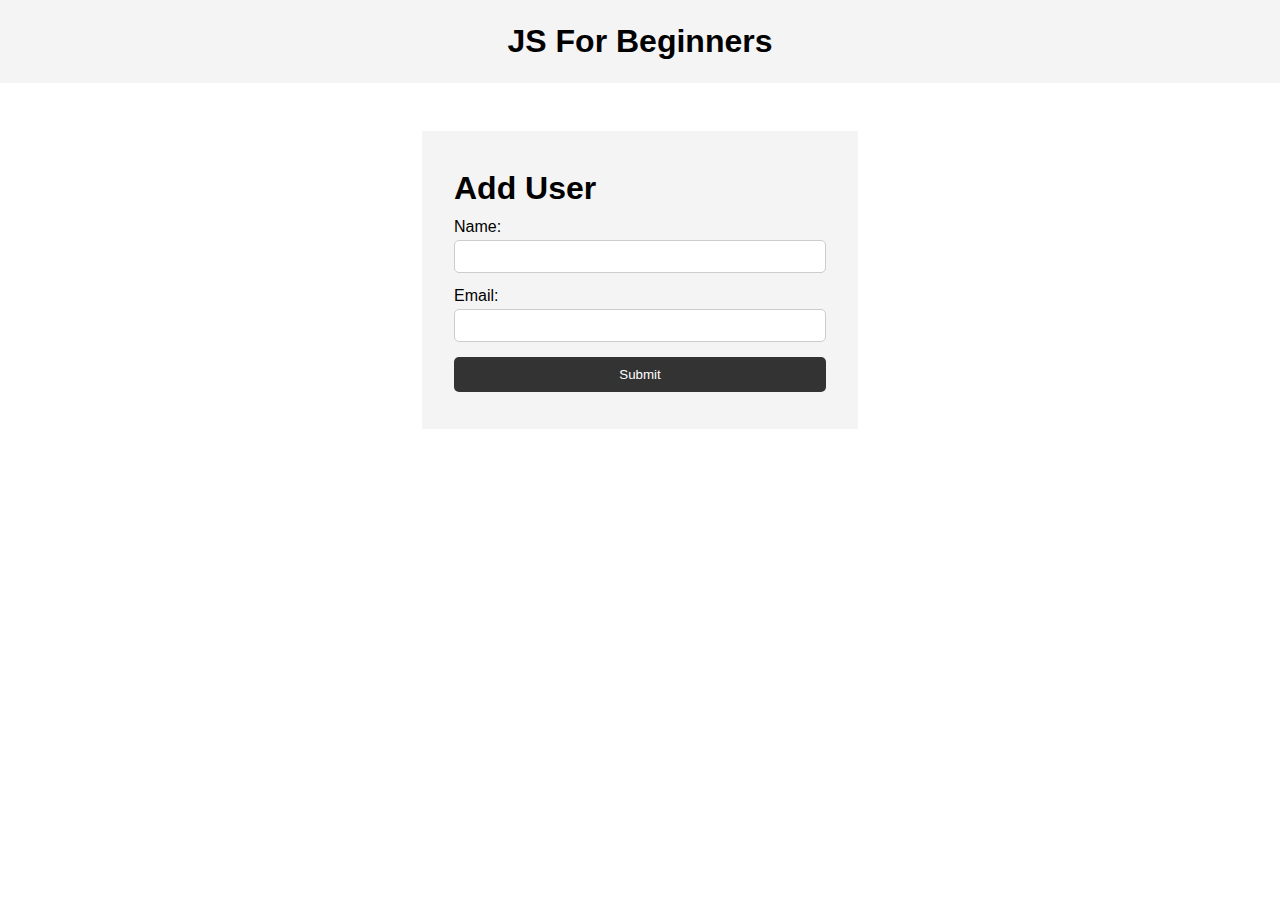
<file: day 3/index.html>
<!DOCTYPE html>
<html lang="en">
  <head>
    <meta charset="UTF-8" />
    <meta name="viewport" content="width=device-width, initial-scale=1.0" />
    <meta http-equiv="X-UA-Compatible" content="ie=edge" />
    <title>JS For Beginners</title>
    <link rel="stylesheet" href="style.css">
  </head>
  <body>
    <header>
      <h1>JS For Beginners</h1>
    </header>

    <section class="container">
      <form id="my-form">
        <h1>Add User</h1>
        <div class="msg"></div>
        <div>
          <label for="name">Name:</label>
          <input type="text" id="name">
        </div>
        <div>
          <label for="email">Email:</label>
          <input type="text" id="email">
        </div>
        <input class="btn" type="submit" value="Submit">
      </form>

      <ul id="users"></ul>

      <!-- <ul class="items">
        <li class="item">Item 1</li>
        <li class="item">Item 2</li>
        <li class="item">Item 3</li>
      </ul> -->
    </section>
    

    <script src="main.js"></script>
  </body>
</html>
</file>
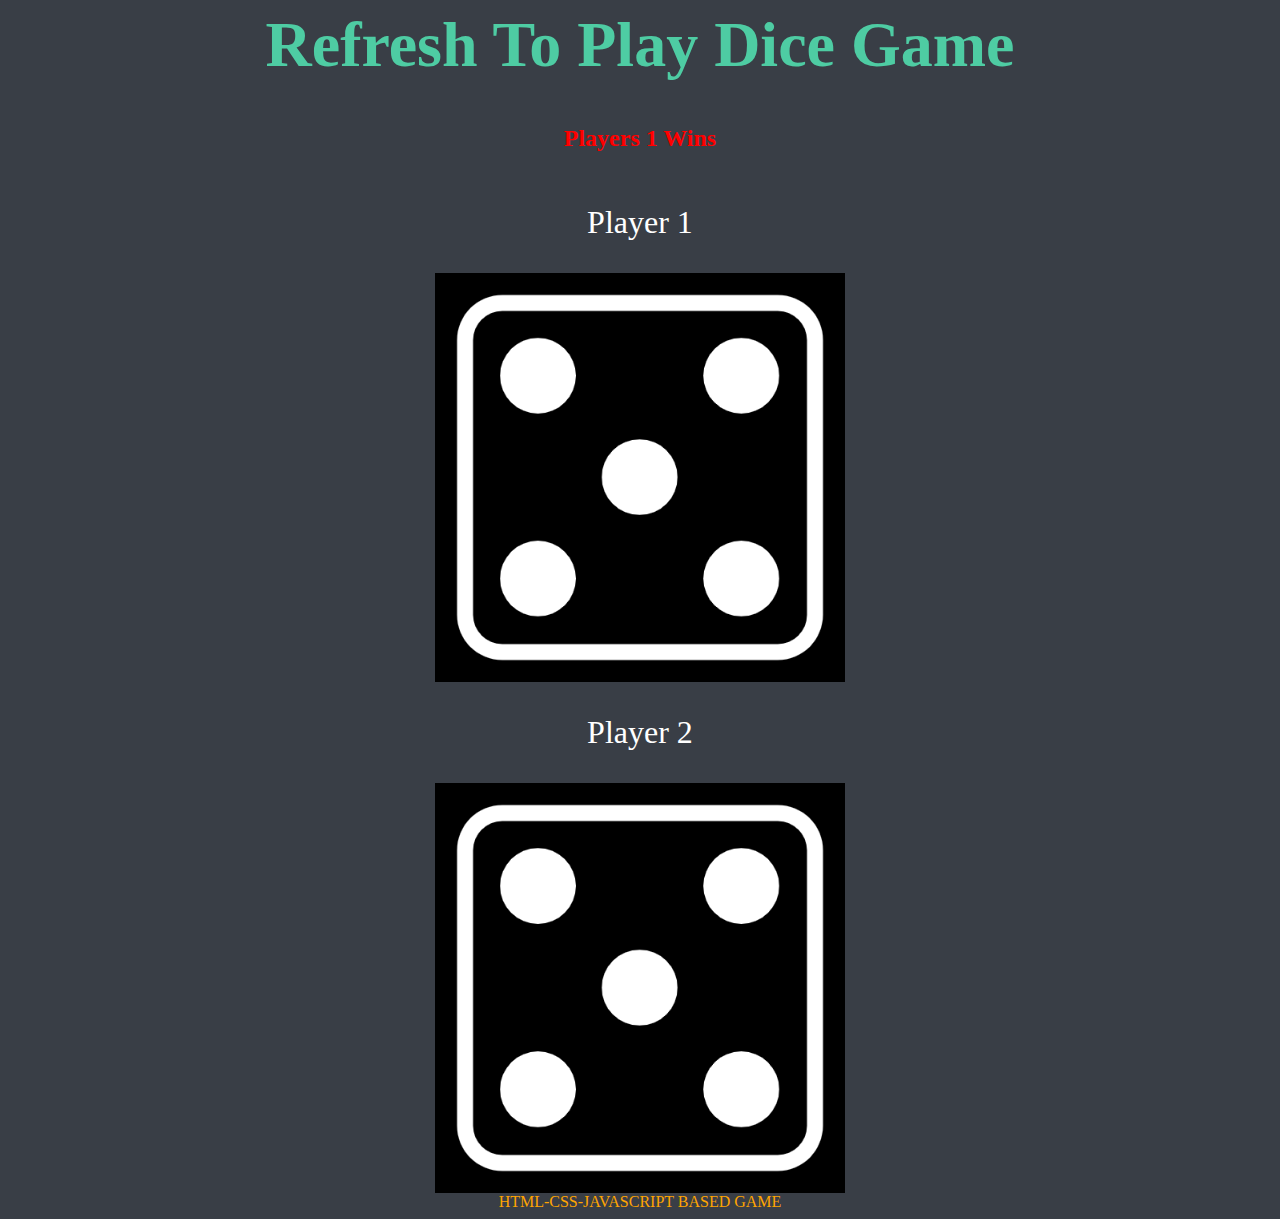
<file: dice/index.html>
<html lang="en" dir="ltr">
<head>
    <meta charset="utf-8">
    <title> Dice Game</title>
    <link rel="stylesheet" href="styles.css">
</head>
<body>
    <div class="container">
        <h1>Refresh To Play Dice Game</h1>
        <h2 style="color: red;">Who is The Winner?</h2>
        
        
        <div class = "dice">
            <p>Player 1</p>
            <img class="img1" src="image/dice6.png">
        </div>

        <div class = "dice">
            <p>Player 2</p>
            <img class="img2" src="image/dice6.png">
        </div>

        

        <script src="Index.js" charset="utf-8"></script>
        <footer style="color: orange;">
            HTML-CSS-JAVASCRIPT BASED GAME
        </footer>
    </div>
</body>
</html>
</file>
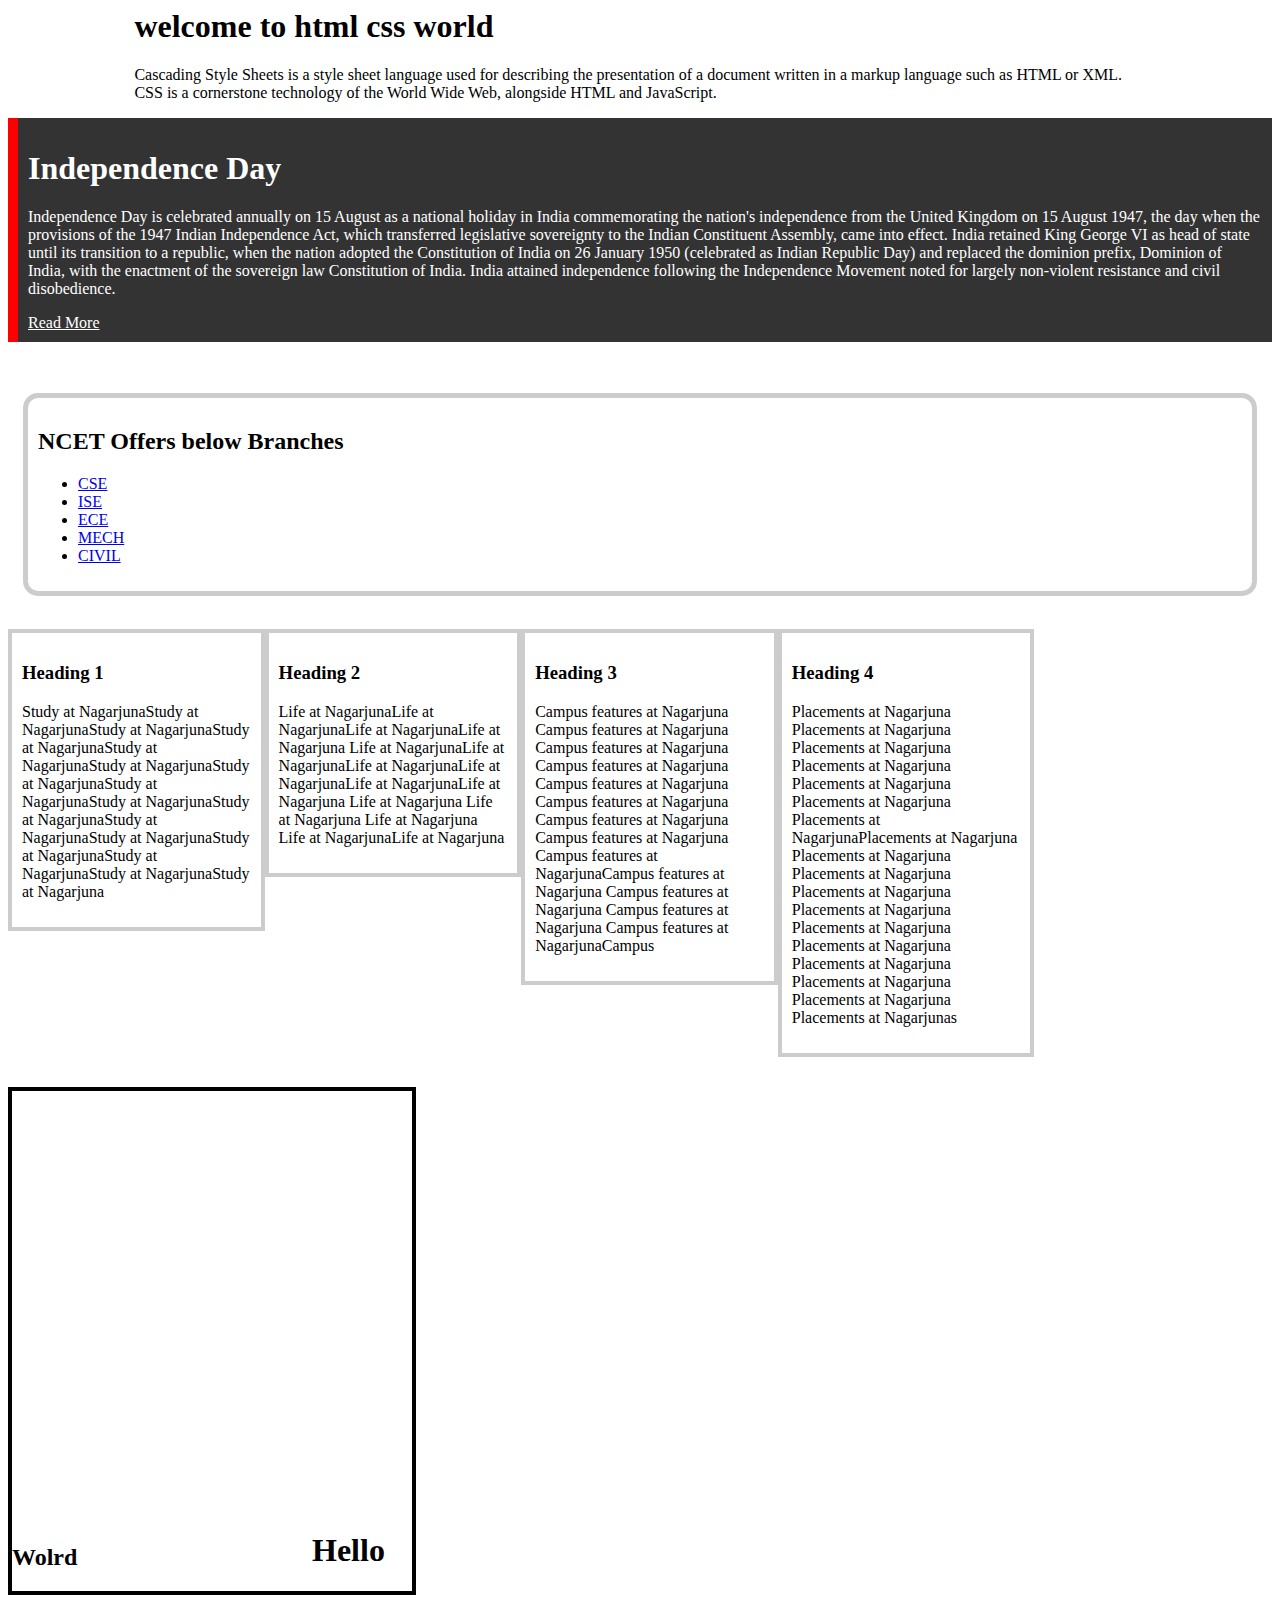
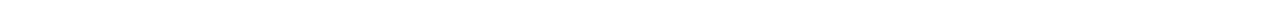
<file: HTML_CSS/index.html>
<html lang="em">
<head>
    <title> CSS to html file -Demo</title>
   <link rel="stylesheet" type="text/css" href="css/stylesheet.css">
    
    </head>
    <body>
        <div class="container">
            <h1> welcome to html css world</h1>
           <p>Cascading Style Sheets is a style sheet language used for describing the presentation of a document written in a markup language such as HTML or XML. CSS is a cornerstone technology of the World Wide Web, alongside HTML and JavaScript. </p> 
        </div>
        <div class="box-1">
            <h1>Independence Day</h1>
            <p>Independence Day is celebrated annually on 15 August as a national holiday in India commemorating the nation's independence from the United Kingdom on 15 August 1947, the day when the provisions of the 1947 Indian Independence Act, which transferred legislative sovereignty to the Indian Constituent Assembly, came into effect. India retained King George VI as head of state until its transition to a republic, when the nation adopted the Constitution of India on 26 January 1950 (celebrated as Indian Republic Day) and replaced the dominion prefix, Dominion of India, with the enactment of the sovereign law Constitution of India. India attained independence following the Independence Movement noted for largely non-violent resistance and civil disobedience.
            </p>
                <a class="button" href="https://en.wikipedia.org/wiki/Independence_Day_(India)">Read More</a>
        </div>
        <br>
        <br>
            <div class="branches">
                <h2> NCET Offers below Branches </h2>
                <ul>
                    <li><a href="a">CSE</a></li>
                    <li><a href="a">ISE</a></li>
                    <li><a href="a">ECE</a></li>
                    <li><a href="a">MECH</a></li>
                    <li><a href="a">CIVIL</a></li>
                </ul>
            </div>
        <br>
        <div class="block">
        <h3>Heading 1</h3>
        <p> Study at NagarjunaStudy at NagarjunaStudy at NagarjunaStudy at NagarjunaStudy at NagarjunaStudy at NagarjunaStudy at NagarjunaStudy at NagarjunaStudy at NagarjunaStudy at NagarjunaStudy at NagarjunaStudy at NagarjunaStudy at NagarjunaStudy at NagarjunaStudy at NagarjunaStudy at Nagarjuna</p>
        </div>
        <div class="block">
        <h3>Heading 2</h3>
        <p> Life at NagarjunaLife at NagarjunaLife at NagarjunaLife at Nagarjuna Life at NagarjunaLife at NagarjunaLife at NagarjunaLife at NagarjunaLife at NagarjunaLife at Nagarjuna Life at Nagarjuna Life at Nagarjuna Life at Nagarjuna Life at NagarjunaLife at Nagarjuna</p>
        </div>
        <div class="block">
        <h3>Heading 3</h3>
            <p> Campus features at Nagarjuna Campus features at Nagarjuna Campus features at Nagarjuna Campus features at Nagarjuna Campus features at Nagarjuna Campus features at Nagarjuna Campus features at Nagarjuna Campus features at Nagarjuna Campus features at NagarjunaCampus features at Nagarjuna Campus features at Nagarjuna Campus features at Nagarjuna Campus features at NagarjunaCampus </p>
        </div>
        <div class="block">
        <h3>Heading 4</h3>
        <p> Placements at Nagarjuna  Placements at Nagarjuna Placements at Nagarjuna Placements at Nagarjuna Placements at Nagarjuna Placements at Nagarjuna Placements at NagarjunaPlacements at Nagarjuna Placements at Nagarjuna Placements at Nagarjuna Placements at Nagarjuna Placements at Nagarjuna Placements at Nagarjuna  Placements at Nagarjuna Placements at Nagarjuna Placements at Nagarjuna Placements at Nagarjuna Placements at Nagarjunas</p>
        
        </div>
        <br>
        <br>
        <div class="clr"> </div>
        <div class="p-box">
        <h1>Hello</h1>
        <h2>Wolrd</h2></div>
        <br>
        <div class="clr"> </div>
    </body>
</html>
</file>
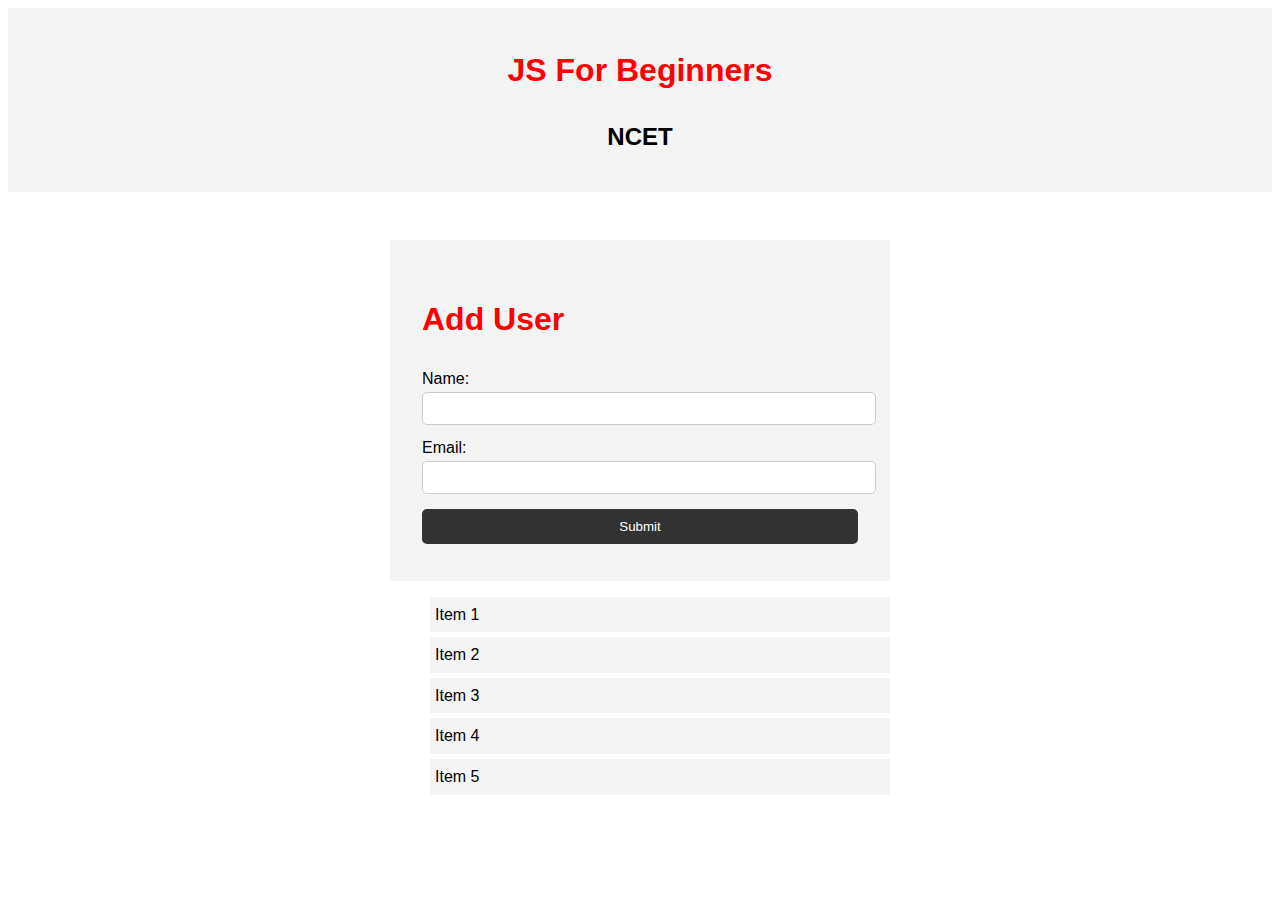
<file: js/index.html>
<!DOCTYPE html>
<html lang="en">
  <head>
    <title>JS For Beginners</title>
    <link rel="stylesheet" href="style.css">
  </head>
  <body>
    <header>
      <h1>JS For Beginners</h1>
      <h2>NCET</h2>
    </header>

    <section class="container">
      <form id="my-form">
        <h1>Add User</h1>

        <div class="msg"></div>
        <div>
          <label for="name">Name:</label>
          <input type="text" id="name">
        </div>
        <div>
          <label for="email">Email:</label>
          <input type="text" id="email">
        </div>
        <input class="btn" type="submit" value="Submit">
      </form>

      <ul id="users"></ul>

      <ul class="items">
        <li class="item1">Item 1</li>
        <li class="item2">Item 2</li>
        <li class="item3">Item 3</li>
        <li class="item4">Item 4</li>
        <li class="item5">Item 5</li>
      </ul>
    </section>


    <script src="main.js"></script>
  </body>
</html>
</file>
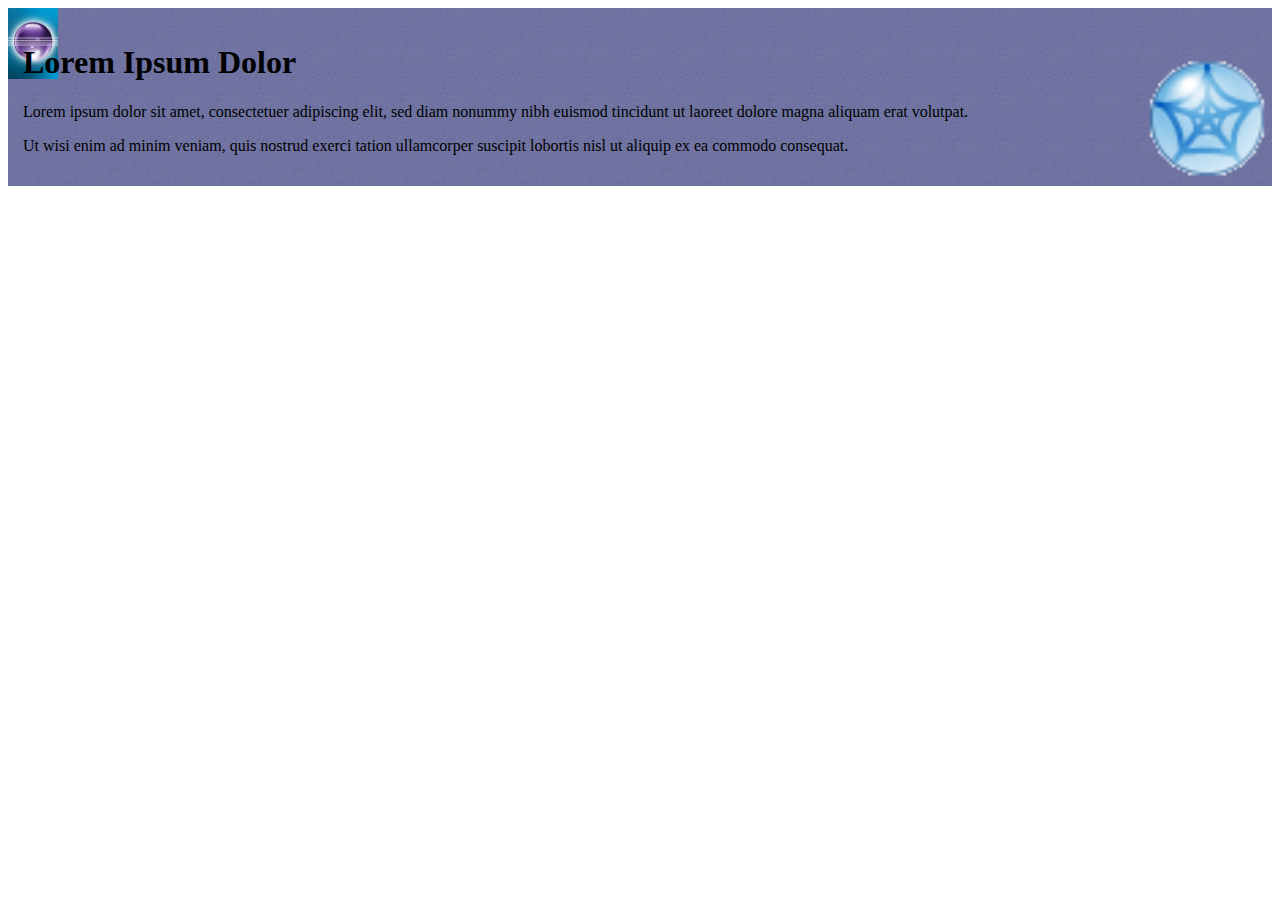
<file: public/multipleimg_background.html>
<html>
<head>
<style> 
#example1 {
    background: url(eclipse_lg.gif) left top no-repeat, url(webresources48_hov.gif) right bottom no-repeat, url(BlueTile.gif) left top repeat;
    padding: 15px;
    background-size: 50px, 130px, auto;
}
</style>
</head>
<body>

<div id="example1">
<h1>Lorem Ipsum Dolor</h1>
<p>Lorem ipsum dolor sit amet, consectetuer adipiscing elit, sed diam nonummy nibh euismod tincidunt ut laoreet dolore magna aliquam erat volutpat.</p>
<p>Ut wisi enim ad minim veniam, quis nostrud exerci tation ullamcorper suscipit lobortis nisl ut aliquip ex ea commodo consequat.</p>
</div>

</body>
</html>
</file>
<file: day 3/style.css>
* {
  margin: 0;
  padding: 0;
  box-sizing: border-box;
}

body {
  font-family: Arial, Helvetica, sans-serif;
  line-height: 1.6;
}

ul {
  list-style: none;
}

ul li {
  padding: 5px;
  background: #f4f4f4;
  margin: 5px 0;
}

header {
  background: #f4f4f4;
  padding: 1rem;
  text-align: center;
}

.container {
  margin: auto;
  width: 500px;
  overflow: auto;
  padding: 3rem 2rem;
}

#my-form {
  padding: 2rem;
  background: #f4f4f4;
}

#my-form label {
  display: block;
}

#my-form input[type='text'] {
  width: 100%;
  padding: 8px;
  margin-bottom: 10px;
  border-radius: 5px;
  border: 1px solid #ccc;
}

.btn {
  display: block;
  width: 100%;
  padding: 10px 15px;
  border: 0;
  background: #333;
  color: #fff;
  border-radius: 5px;
  margin: 5px 0;
}

.btn:hover {
  background: #444;
}

.bg-dark {
  background: #333;
  color: #fff;
}

.error {
  background: orangered;
  color: #fff;
  padding: 5px;
  margin: 5px;
}
</file>
<file: dice/styles.css>
.container
{
  text-align: center;
  margin:auto;
  width:70%;
}
.dice
{
text-align: center;
display: inline-block;
}

body
{
background-color: #393E46;
}

h1
{
  font-size: 4rem;
  font-family: 'Cambria',cursive;
  color:#4ECCA3;
}

p
{
  font-size: 2rem;
  font-family: 'Cambria', cursive;
  color: white;
}

img
{
  width: 80%;
}
</file>
<file: HTML_CSS/css/stylesheet.css>
.container{
    width: 80%;
    margin: auto;
    
}
.box-1
{
  background-color:#333333;  
    color: #ffffff;
    padding: 10px;
    border-left: 10px red solid;
    
}
.button
{
     color: #ffffff;
}
.branches
{
    border:5px solid #ccc;
    padding: 10px;
    border-radius:15px;
    margin:15px;
   
}
.block
{
   float: left;
    width: 20.3%;
    border: 4px solid #ccc;
    padding:10px;
    box-sizing: border-box;
}
.clr
{
    clear: both;
}
.p-box
{
    width:400px;
    height: 500px;
    border: 4px solid #000;
    margin-top: 30px;
    position: relative;
}
.p-box h1
{
    position: absolute;
    top: 420px;
    left: 300;
}
.p-box h2
{
    position: absolute;
    bottom: 0px;
    left: 0px;
}
</file>
<file: js/style.css>
h1
{
  color: red;
}
{
    margin: 0;
    padding: 0;
    box-sizing: border-box;
  }

  body {
    font-family: Arial, Helvetica, sans-serif;
    line-height: 1.6;
  }

  ul {
    list-style: none;
  }

  ul li {
    padding: 5px;
    background: #f4f4f4;
    margin: 5px 0;
  }

  header {
    background: #f4f4f4;
    padding: 1rem;
    text-align: center;
  }

  .container {
    margin: auto;
    width: 500px;
    overflow: auto;
    padding: 3rem 2rem;
  }

  #my-form {
    padding: 2rem;
    background: #f4f4f4;
  }

  #my-form label {
    display: block;
  }

  #my-form input[type='text'] {
    width: 100%;
    padding: 8px;
    margin-bottom: 10px;
    border-radius: 5px;
    border: 1px solid #ccc;
  }

  .btn {
    display: block;
    width: 100%;
    padding: 10px 15px;
    border: 0;
    background: #333;
    color: #fff;
    border-radius: 5px;
    margin: 5px 0;
  }

  .btn:hover {
    background: #444;
  }

  .bg-dark {
    background: #333;
    color: #fff;
  }

  .error {
    background: orangered;
    color: #fff;
    padding: 5px;
    margin: 5px;
  }
</file>
